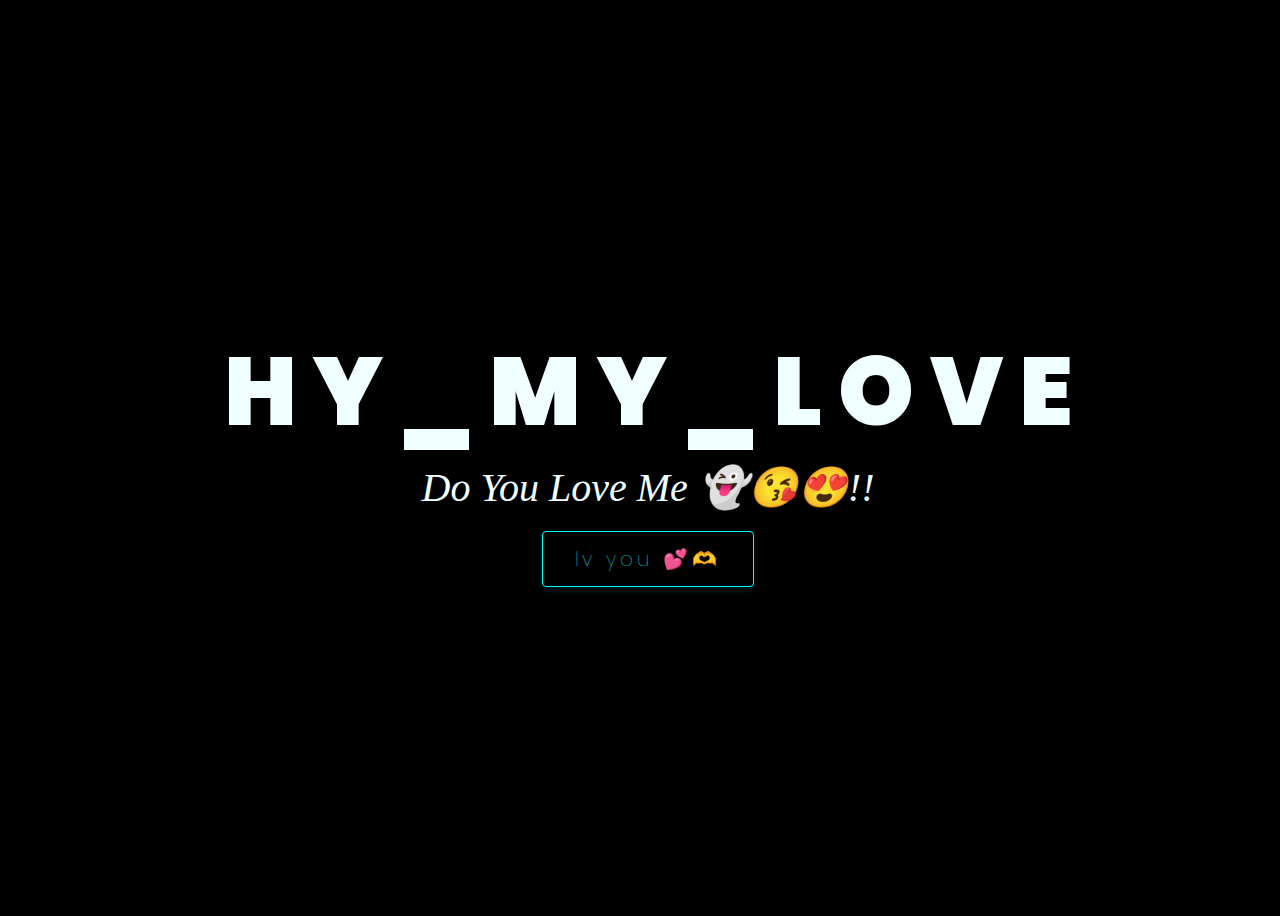
<file: index.html>
<!DOCTYPE html>
<html lang="en">
<head>
    <meta charset="UTF-8">

    <link rel="stylesheet" href=".idea/css/style.css">
    <link rel="icon" href=".idea/img/flowers.png" type="image/x-icon">
    <title>Flowers</title>
</head>
<body>
    <div class="greetings">
        <span>H</span>
        <span>Y</span>
        <span>_</span>
        <span>M</span>
        <span>Y</span>
        <span>_</span>
        <span>L</span>
        <span>O</span>
        <span>V</span>
        <span>E</span>
    </div>
    <div class="description">
        <span style="font-size: 40px; font-family: 'Arial Black'; font-style: italic">Do You Love Me 👻😘😍!!</span>
    </div>
    <div class="button">
            <a href=".idea/scss/flower.html" class="herobtn"> lv you 💕🫶</a>

    </div>
</body>
</html>
</file>
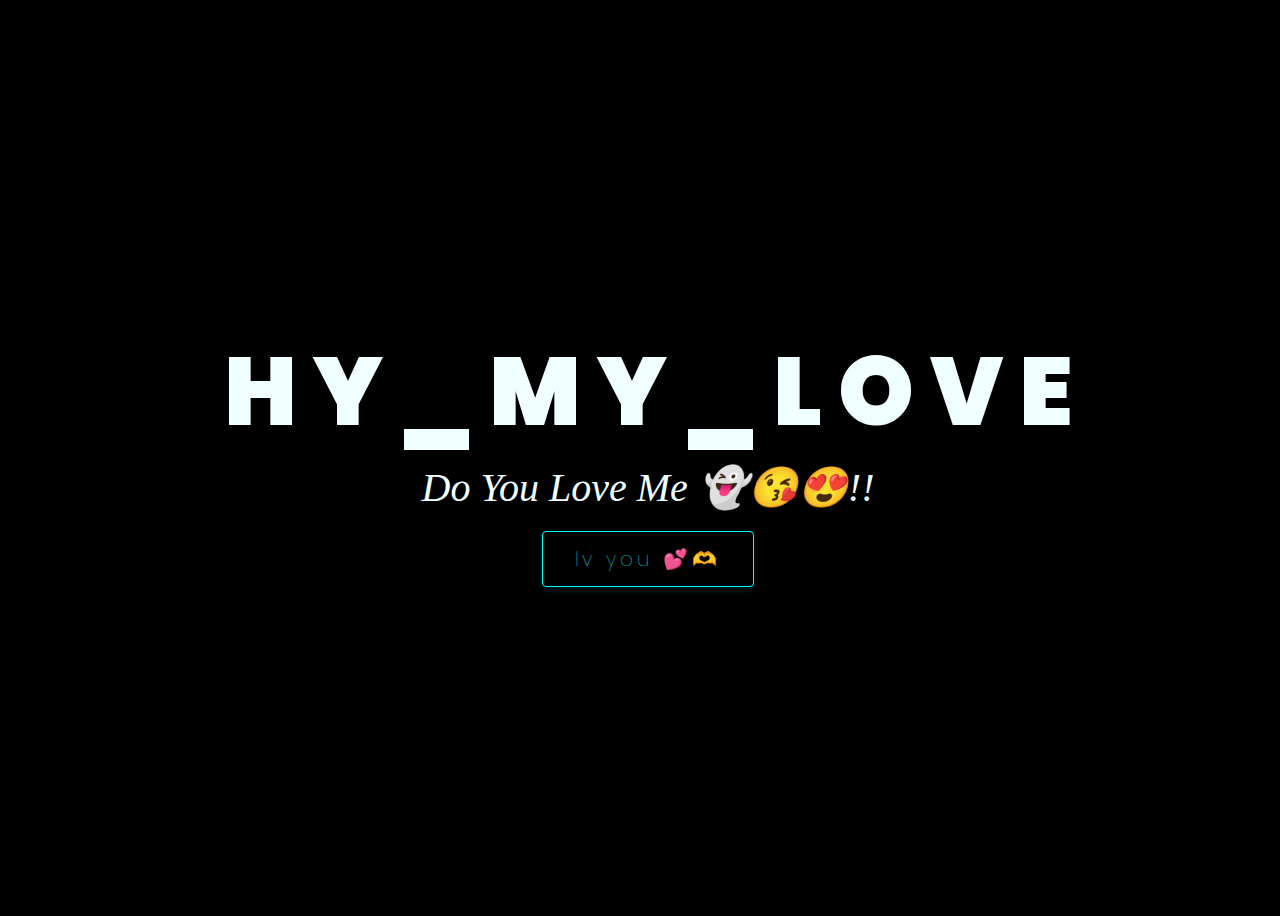
<file: .idea/index.html>
<!DOCTYPE html>
<html lang="en">
<head>
    <meta charset="UTF-8">

    <link rel="stylesheet" href="css/style.css">
    <link rel="icon" href="img/flowers.png" type="image/x-icon">
    <title>Flowers</title>
</head>
<body>
    <div class="greetings">
        <span>H</span>
        <span>Y</span>
        <span>_</span>
        <span>M</span>
        <span>Y</span>
        <span>_</span>
        <span>L</span>
        <span>O</span>
        <span>V</span>
        <span>E</span>
    </div>
    <div class="description">
        <span style="font-size: 40px; font-family: 'Arial Black'; font-style: italic">Do You Love Me 👻😘😍!!</span>
    </div>
    <div class="button">
            <a href="../.idea/scss/flower.html" class="herobtn"> lv you 💕🫶</a>

    </div>
</body>
</html>
</file>
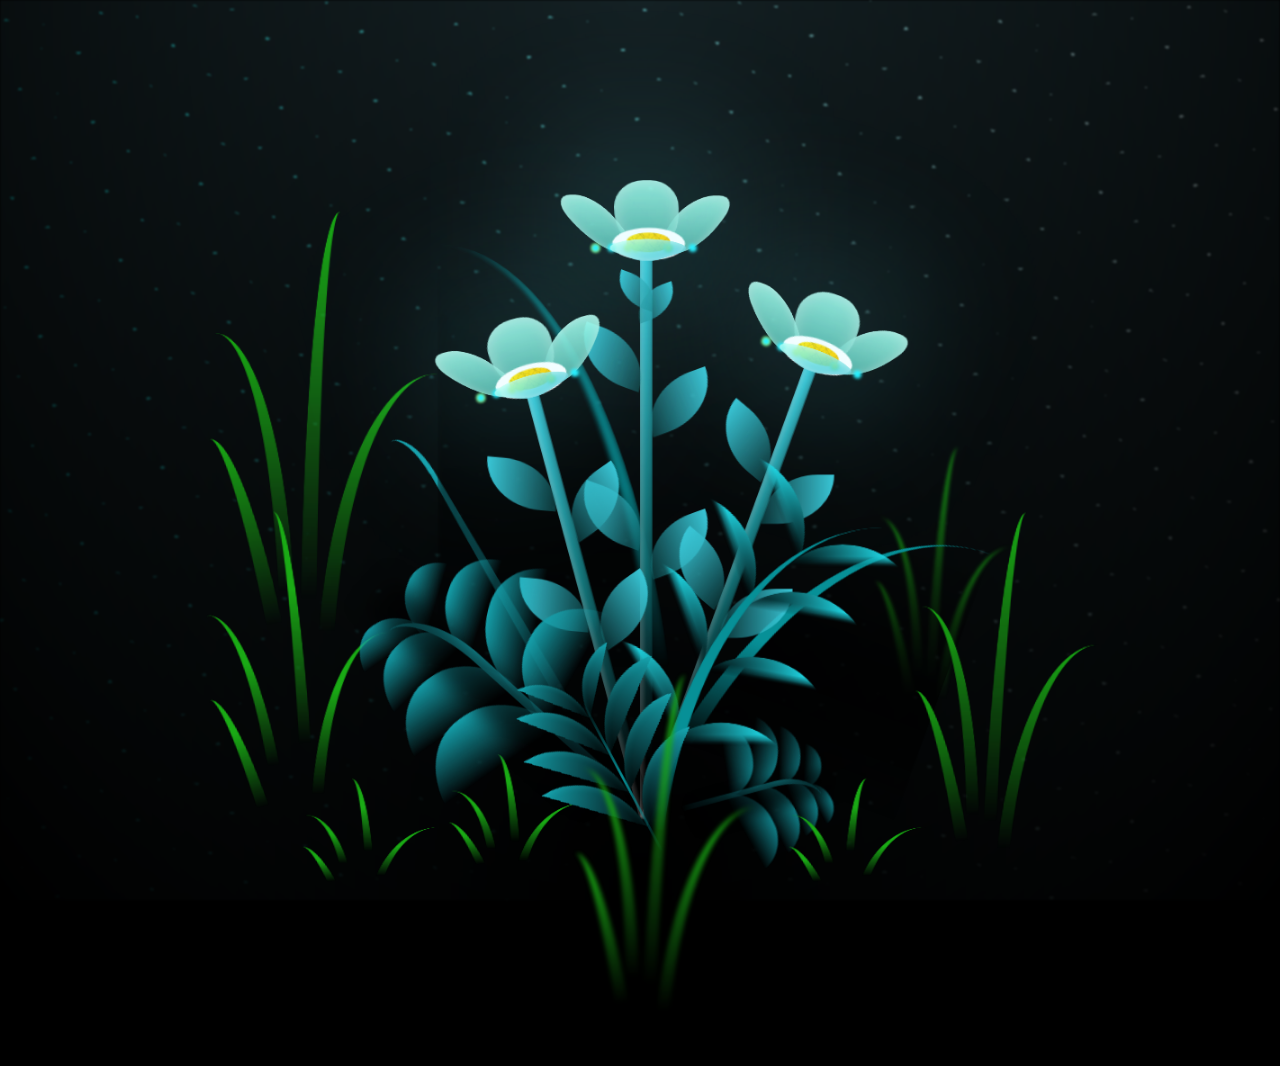
<file: .idea/flower.html>
<!DOCTYPE html>
<html lang="en">
<head>
    <meta charset="UTF-8">
    <meta http-equiv="X-UA-Compatible" content="IE=edge">
    <meta name="viewport" content="width=device-width, initial-scale=1.0">
    <link rel="stylesheet" href="css/main.css">
    <link rel="icon" href="img/flowers.png" type="image/x-icon">
    <title>flowers</title>
</head>
<body class="container">
  <!-- Pembuat code: https://codepen.io/mdusmanansari/pen/BamepLe -->
    <div class="night"></div>
    <div class="flowers">
      <div class="flower flower--1">
        <div class="flower__leafs flower__leafs--1">
          <div class="flower__leaf flower__leaf--1"></div>
          <div class="flower__leaf flower__leaf--2"></div>
          <div class="flower__leaf flower__leaf--3"></div>
          <div class="flower__leaf flower__leaf--4"></div>
          <div class="flower__white-circle"></div>
  
          <div class="flower__light flower__light--1"></div>
          <div class="flower__light flower__light--2"></div>
          <div class="flower__light flower__light--3"></div>
          <div class="flower__light flower__light--4"></div>
          <div class="flower__light flower__light--5"></div>
          <div class="flower__light flower__light--6"></div>
          <div class="flower__light flower__light--7"></div>
          <div class="flower__light flower__light--8"></div>
  
        </div>
        <div class="flower__line">
          <div class="flower__line__leaf flower__line__leaf--1"></div>
          <div class="flower__line__leaf flower__line__leaf--2"></div>
          <div class="flower__line__leaf flower__line__leaf--3"></div>
          <div class="flower__line__leaf flower__line__leaf--4"></div>
          <div class="flower__line__leaf flower__line__leaf--5"></div>
          <div class="flower__line__leaf flower__line__leaf--6"></div>
        </div>
      </div>
  
      <div class="flower flower--2">
        <div class="flower__leafs flower__leafs--2">
          <div class="flower__leaf flower__leaf--1"></div>
          <div class="flower__leaf flower__leaf--2"></div>
          <div class="flower__leaf flower__leaf--3"></div>
          <div class="flower__leaf flower__leaf--4"></div>
          <div class="flower__white-circle"></div>
  
          <div class="flower__light flower__light--1"></div>
          <div class="flower__light flower__light--2"></div>
          <div class="flower__light flower__light--3"></div>
          <div class="flower__light flower__light--4"></div>
          <div class="flower__light flower__light--5"></div>
          <div class="flower__light flower__light--6"></div>
          <div class="flower__light flower__light--7"></div>
          <div class="flower__light flower__light--8"></div>
  
        </div>
        <div class="flower__line">
          <div class="flower__line__leaf flower__line__leaf--1"></div>
          <div class="flower__line__leaf flower__line__leaf--2"></div>
          <div class="flower__line__leaf flower__line__leaf--3"></div>
          <div class="flower__line__leaf flower__line__leaf--4"></div>
        </div>
      </div>
  
      <div class="flower flower--3">
        <div class="flower__leafs flower__leafs--3">
          <div class="flower__leaf flower__leaf--1"></div>
          <div class="flower__leaf flower__leaf--2"></div>
          <div class="flower__leaf flower__leaf--3"></div>
          <div class="flower__leaf flower__leaf--4"></div>
          <div class="flower__white-circle"></div>
  
          <div class="flower__light flower__light--1"></div>
          <div class="flower__light flower__light--2"></div>
          <div class="flower__light flower__light--3"></div>
          <div class="flower__light flower__light--4"></div>
          <div class="flower__light flower__light--5"></div>
          <div class="flower__light flower__light--6"></div>
          <div class="flower__light flower__light--7"></div>
          <div class="flower__light flower__light--8"></div>
  
        </div>
        <div class="flower__line">
          <div class="flower__line__leaf flower__line__leaf--1"></div>
          <div class="flower__line__leaf flower__line__leaf--2"></div>
          <div class="flower__line__leaf flower__line__leaf--3"></div>
          <div class="flower__line__leaf flower__line__leaf--4"></div>
        </div>
      </div>
  
      <div class="grow-ans" style="--d:1.2s">
        <div class="flower__g-long">
          <div class="flower__g-long__top"></div>
          <div class="flower__g-long__bottom"></div>
        </div>
      </div>
  
      <div class="growing-grass">
        <div class="flower__grass flower__grass--1">
          <div class="flower__grass--top"></div>
          <div class="flower__grass--bottom"></div>
          <div class="flower__grass__leaf flower__grass__leaf--1"></div>
          <div class="flower__grass__leaf flower__grass__leaf--2"></div>
          <div class="flower__grass__leaf flower__grass__leaf--3"></div>
          <div class="flower__grass__leaf flower__grass__leaf--4"></div>
          <div class="flower__grass__leaf flower__grass__leaf--5"></div>
          <div class="flower__grass__leaf flower__grass__leaf--6"></div>
          <div class="flower__grass__leaf flower__grass__leaf--7"></div>
          <div class="flower__grass__leaf flower__grass__leaf--8"></div>
          <div class="flower__grass__overlay"></div>
        </div>
      </div>
  
      <div class="growing-grass">
        <div class="flower__grass flower__grass--2">
          <div class="flower__grass--top"></div>
          <div class="flower__grass--bottom"></div>
          <div class="flower__grass__leaf flower__grass__leaf--1"></div>
          <div class="flower__grass__leaf flower__grass__leaf--2"></div>
          <div class="flower__grass__leaf flower__grass__leaf--3"></div>
          <div class="flower__grass__leaf flower__grass__leaf--4"></div>
          <div class="flower__grass__leaf flower__grass__leaf--5"></div>
          <div class="flower__grass__leaf flower__grass__leaf--6"></div>
          <div class="flower__grass__leaf flower__grass__leaf--7"></div>
          <div class="flower__grass__leaf flower__grass__leaf--8"></div>
          <div class="flower__grass__overlay"></div>
        </div>
      </div>
  
      <div class="grow-ans" style="--d:2.4s">
        <div class="flower__g-right flower__g-right--1">
          <div class="leaf"></div>
        </div>
      </div>
  
      <div class="grow-ans" style="--d:2.8s">
        <div class="flower__g-right flower__g-right--2">
          <div class="leaf"></div>
        </div>
      </div>
  
      <div class="grow-ans" style="--d:2.8s">
        <div class="flower__g-front">
          <div class="flower__g-front__leaf-wrapper flower__g-front__leaf-wrapper--1">
            <div class="flower__g-front__leaf"></div>
          </div>
          <div class="flower__g-front__leaf-wrapper flower__g-front__leaf-wrapper--2">
            <div class="flower__g-front__leaf"></div>
          </div>
          <div class="flower__g-front__leaf-wrapper flower__g-front__leaf-wrapper--3">
            <div class="flower__g-front__leaf"></div>
          </div>
          <div class="flower__g-front__leaf-wrapper flower__g-front__leaf-wrapper--4">
            <div class="flower__g-front__leaf"></div>
          </div>
          <div class="flower__g-front__leaf-wrapper flower__g-front__leaf-wrapper--5">
            <div class="flower__g-front__leaf"></div>
          </div>
          <div class="flower__g-front__leaf-wrapper flower__g-front__leaf-wrapper--6">
            <div class="flower__g-front__leaf"></div>
          </div>
          <div class="flower__g-front__leaf-wrapper flower__g-front__leaf-wrapper--7">
            <div class="flower__g-front__leaf"></div>
          </div>
          <div class="flower__g-front__leaf-wrapper flower__g-front__leaf-wrapper--8">
            <div class="flower__g-front__leaf"></div>
          </div>
          <div class="flower__g-front__line"></div>
        </div>
      </div>
  
      <div class="grow-ans" style="--d:3.2s">
        <div class="flower__g-fr">
          <div class="leaf"></div>
          <div class="flower__g-fr__leaf flower__g-fr__leaf--1"></div>
          <div class="flower__g-fr__leaf flower__g-fr__leaf--2"></div>
          <div class="flower__g-fr__leaf flower__g-fr__leaf--3"></div>
          <div class="flower__g-fr__leaf flower__g-fr__leaf--4"></div>
          <div class="flower__g-fr__leaf flower__g-fr__leaf--5"></div>
          <div class="flower__g-fr__leaf flower__g-fr__leaf--6"></div>
          <div class="flower__g-fr__leaf flower__g-fr__leaf--7"></div>
          <div class="flower__g-fr__leaf flower__g-fr__leaf--8"></div>
        </div>
      </div>
  
      <div class="long-g long-g--0">
        <div class="grow-ans" style="--d:3s">
          <div class="leaf leaf--0"></div>
        </div>
        <div class="grow-ans" style="--d:2.2s">
          <div class="leaf leaf--1"></div>
        </div>
        <div class="grow-ans" style="--d:3.4s">
          <div class="leaf leaf--2"></div>
        </div>
        <div class="grow-ans" style="--d:3.6s">
          <div class="leaf leaf--3"></div>
        </div>
      </div>
  
      <div class="long-g long-g--1">
        <div class="grow-ans" style="--d:3.6s">
          <div class="leaf leaf--0"></div>
        </div>
        <div class="grow-ans" style="--d:3.8s">
          <div class="leaf leaf--1"></div>
        </div>
        <div class="grow-ans" style="--d:4s">
          <div class="leaf leaf--2"></div>
        </div>
        <div class="grow-ans" style="--d:4.2s">
          <div class="leaf leaf--3"></div>
        </div>
      </div>
  
      <div class="long-g long-g--2">
        <div class="grow-ans" style="--d:4s">
          <div class="leaf leaf--0"></div>
        </div>
        <div class="grow-ans" style="--d:4.2s">
          <div class="leaf leaf--1"></div>
        </div>
        <div class="grow-ans" style="--d:4.4s">
          <div class="leaf leaf--2"></div>
        </div>
        <div class="grow-ans" style="--d:4.6s">
          <div class="leaf leaf--3"></div>
        </div>
      </div>
  
      <div class="long-g long-g--3">
        <div class="grow-ans" style="--d:4s">
          <div class="leaf leaf--0"></div>
        </div>
        <div class="grow-ans" style="--d:4.2s">
          <div class="leaf leaf--1"></div>
        </div>
        <div class="grow-ans" style="--d:3s">
          <div class="leaf leaf--2"></div>
        </div>
        <div class="grow-ans" style="--d:3.6s">
          <div class="leaf leaf--3"></div>
        </div>
      </div>
  
      <div class="long-g long-g--4">
        <div class="grow-ans" style="--d:4s">
          <div class="leaf leaf--0"></div>
        </div>
        <div class="grow-ans" style="--d:4.2s">
          <div class="leaf leaf--1"></div>
        </div>
        <div class="grow-ans" style="--d:3s">
          <div class="leaf leaf--2"></div>
        </div>
        <div class="grow-ans" style="--d:3.6s">
          <div class="leaf leaf--3"></div>
        </div>
      </div>
  
      <div class="long-g long-g--5">
        <div class="grow-ans" style="--d:4s">
          <div class="leaf leaf--0"></div>
        </div>
        <div class="grow-ans" style="--d:4.2s">
          <div class="leaf leaf--1"></div>
        </div>
        <div class="grow-ans" style="--d:3s">
          <div class="leaf leaf--2"></div>
        </div>
        <div class="grow-ans" style="--d:3.6s">
          <div class="leaf leaf--3"></div>
        </div>
      </div>
  
      <div class="long-g long-g--6">
        <div class="grow-ans" style="--d:4.2s">
          <div class="leaf leaf--0"></div>
        </div>
        <div class="grow-ans" style="--d:4.4s">
          <div class="leaf leaf--1"></div>
        </div>
        <div class="grow-ans" style="--d:4.6s">
          <div class="leaf leaf--2"></div>
        </div>
        <div class="grow-ans" style="--d:4.8s">
          <div class="leaf leaf--3"></div>
        </div>
      </div>
  
      <div class="long-g long-g--7">
        <div class="grow-ans" style="--d:3s">
          <div class="leaf leaf--0"></div>
        </div>
        <div class="grow-ans" style="--d:3.2s">
          <div class="leaf leaf--1"></div>
        </div>
        <div class="grow-ans" style="--d:3.5s">
          <div class="leaf leaf--2"></div>
        </div>
        <div class="grow-ans" style="--d:3.6s">
          <div class="leaf leaf--3"></div>
        </div>
      </div>
    </div>
    <script src="main.js"></script>
  </body>
</html>
</file>
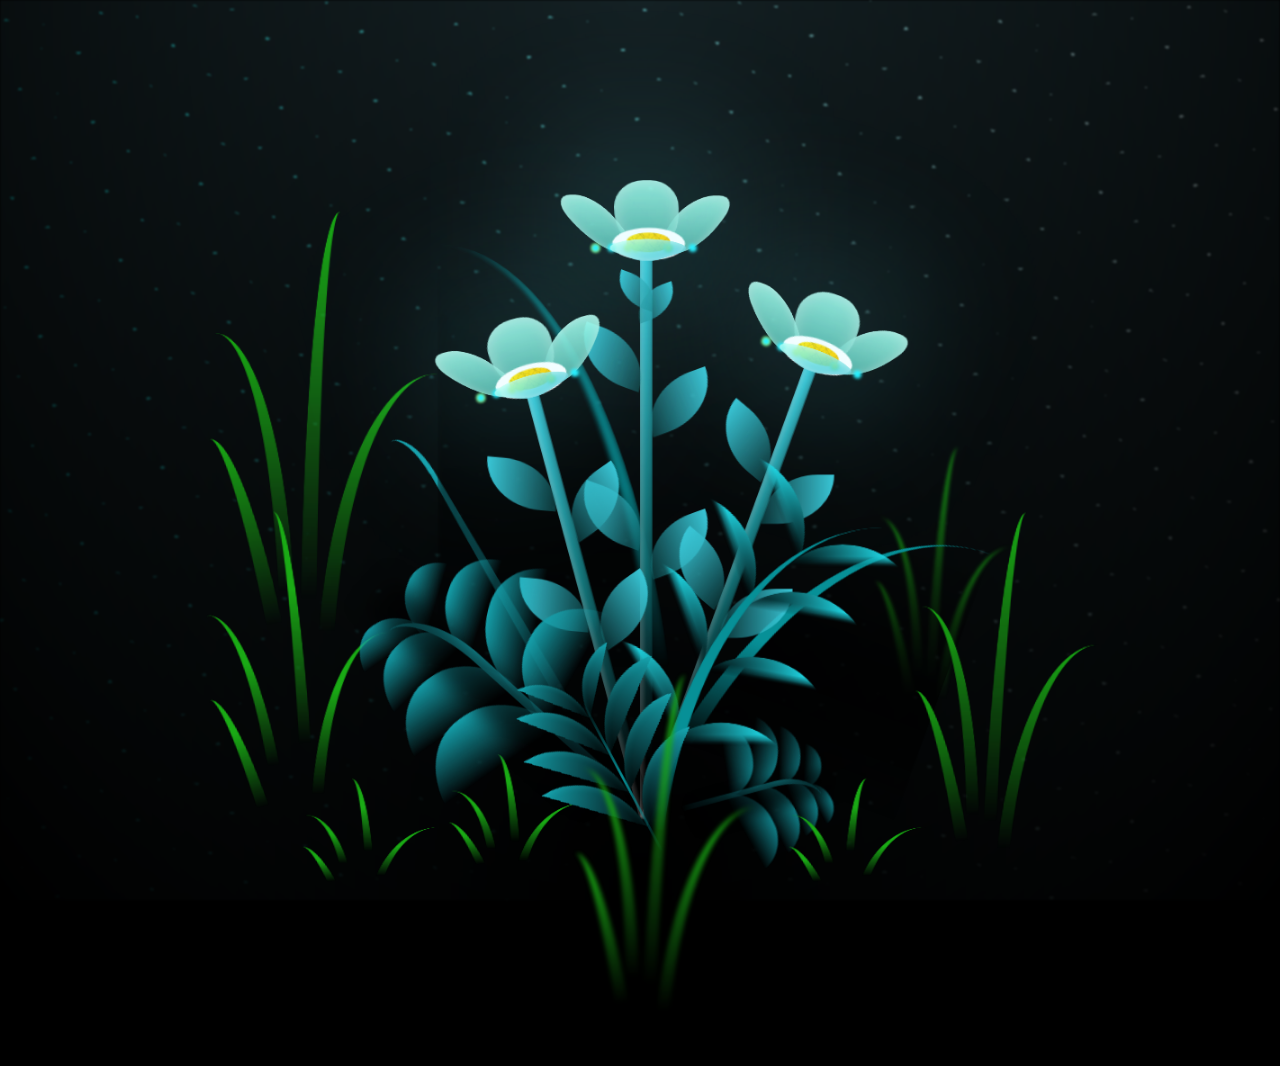
<file: .idea/scss/flower.html>
<!DOCTYPE html>
<html lang="en">
<head>
    <meta charset="UTF-8">
    <meta http-equiv="X-UA-Compatible" content="IE=edge">
    <meta name="viewport" content="width=device-width, initial-scale=1.0">
    <link rel="stylesheet" href="../css/main.css">
    <link rel="icon" href="../img/flowers.png" type="image/x-icon">
    <title>flowers</title>
</head>
<body class="container">
  <!-- Pembuat code: https://codepen.io/mdusmanansari/pen/BamepLe -->
    <div class="night"></div>
    <div class="flowers">
      <div class="flower flower--1">
        <div class="flower__leafs flower__leafs--1">
          <div class="flower__leaf flower__leaf--1"></div>
          <div class="flower__leaf flower__leaf--2"></div>
          <div class="flower__leaf flower__leaf--3"></div>
          <div class="flower__leaf flower__leaf--4"></div>
          <div class="flower__white-circle"></div>
  
          <div class="flower__light flower__light--1"></div>
          <div class="flower__light flower__light--2"></div>
          <div class="flower__light flower__light--3"></div>
          <div class="flower__light flower__light--4"></div>
          <div class="flower__light flower__light--5"></div>
          <div class="flower__light flower__light--6"></div>
          <div class="flower__light flower__light--7"></div>
          <div class="flower__light flower__light--8"></div>
  
        </div>
        <div class="flower__line">
          <div class="flower__line__leaf flower__line__leaf--1"></div>
          <div class="flower__line__leaf flower__line__leaf--2"></div>
          <div class="flower__line__leaf flower__line__leaf--3"></div>
          <div class="flower__line__leaf flower__line__leaf--4"></div>
          <div class="flower__line__leaf flower__line__leaf--5"></div>
          <div class="flower__line__leaf flower__line__leaf--6"></div>
        </div>
      </div>
  
      <div class="flower flower--2">
        <div class="flower__leafs flower__leafs--2">
          <div class="flower__leaf flower__leaf--1"></div>
          <div class="flower__leaf flower__leaf--2"></div>
          <div class="flower__leaf flower__leaf--3"></div>
          <div class="flower__leaf flower__leaf--4"></div>
          <div class="flower__white-circle"></div>
  
          <div class="flower__light flower__light--1"></div>
          <div class="flower__light flower__light--2"></div>
          <div class="flower__light flower__light--3"></div>
          <div class="flower__light flower__light--4"></div>
          <div class="flower__light flower__light--5"></div>
          <div class="flower__light flower__light--6"></div>
          <div class="flower__light flower__light--7"></div>
          <div class="flower__light flower__light--8"></div>
  
        </div>
        <div class="flower__line">
          <div class="flower__line__leaf flower__line__leaf--1"></div>
          <div class="flower__line__leaf flower__line__leaf--2"></div>
          <div class="flower__line__leaf flower__line__leaf--3"></div>
          <div class="flower__line__leaf flower__line__leaf--4"></div>
        </div>
      </div>
  
      <div class="flower flower--3">
        <div class="flower__leafs flower__leafs--3">
          <div class="flower__leaf flower__leaf--1"></div>
          <div class="flower__leaf flower__leaf--2"></div>
          <div class="flower__leaf flower__leaf--3"></div>
          <div class="flower__leaf flower__leaf--4"></div>
          <div class="flower__white-circle"></div>
  
          <div class="flower__light flower__light--1"></div>
          <div class="flower__light flower__light--2"></div>
          <div class="flower__light flower__light--3"></div>
          <div class="flower__light flower__light--4"></div>
          <div class="flower__light flower__light--5"></div>
          <div class="flower__light flower__light--6"></div>
          <div class="flower__light flower__light--7"></div>
          <div class="flower__light flower__light--8"></div>
  
        </div>
        <div class="flower__line">
          <div class="flower__line__leaf flower__line__leaf--1"></div>
          <div class="flower__line__leaf flower__line__leaf--2"></div>
          <div class="flower__line__leaf flower__line__leaf--3"></div>
          <div class="flower__line__leaf flower__line__leaf--4"></div>
        </div>
      </div>
  
      <div class="grow-ans" style="--d:1.2s">
        <div class="flower__g-long">
          <div class="flower__g-long__top"></div>
          <div class="flower__g-long__bottom"></div>
        </div>
      </div>
  
      <div class="growing-grass">
        <div class="flower__grass flower__grass--1">
          <div class="flower__grass--top"></div>
          <div class="flower__grass--bottom"></div>
          <div class="flower__grass__leaf flower__grass__leaf--1"></div>
          <div class="flower__grass__leaf flower__grass__leaf--2"></div>
          <div class="flower__grass__leaf flower__grass__leaf--3"></div>
          <div class="flower__grass__leaf flower__grass__leaf--4"></div>
          <div class="flower__grass__leaf flower__grass__leaf--5"></div>
          <div class="flower__grass__leaf flower__grass__leaf--6"></div>
          <div class="flower__grass__leaf flower__grass__leaf--7"></div>
          <div class="flower__grass__leaf flower__grass__leaf--8"></div>
          <div class="flower__grass__overlay"></div>
        </div>
      </div>
  
      <div class="growing-grass">
        <div class="flower__grass flower__grass--2">
          <div class="flower__grass--top"></div>
          <div class="flower__grass--bottom"></div>
          <div class="flower__grass__leaf flower__grass__leaf--1"></div>
          <div class="flower__grass__leaf flower__grass__leaf--2"></div>
          <div class="flower__grass__leaf flower__grass__leaf--3"></div>
          <div class="flower__grass__leaf flower__grass__leaf--4"></div>
          <div class="flower__grass__leaf flower__grass__leaf--5"></div>
          <div class="flower__grass__leaf flower__grass__leaf--6"></div>
          <div class="flower__grass__leaf flower__grass__leaf--7"></div>
          <div class="flower__grass__leaf flower__grass__leaf--8"></div>
          <div class="flower__grass__overlay"></div>
        </div>
      </div>
  
      <div class="grow-ans" style="--d:2.4s">
        <div class="flower__g-right flower__g-right--1">
          <div class="leaf"></div>
        </div>
      </div>
  
      <div class="grow-ans" style="--d:2.8s">
        <div class="flower__g-right flower__g-right--2">
          <div class="leaf"></div>
        </div>
      </div>
  
      <div class="grow-ans" style="--d:2.8s">
        <div class="flower__g-front">
          <div class="flower__g-front__leaf-wrapper flower__g-front__leaf-wrapper--1">
            <div class="flower__g-front__leaf"></div>
          </div>
          <div class="flower__g-front__leaf-wrapper flower__g-front__leaf-wrapper--2">
            <div class="flower__g-front__leaf"></div>
          </div>
          <div class="flower__g-front__leaf-wrapper flower__g-front__leaf-wrapper--3">
            <div class="flower__g-front__leaf"></div>
          </div>
          <div class="flower__g-front__leaf-wrapper flower__g-front__leaf-wrapper--4">
            <div class="flower__g-front__leaf"></div>
          </div>
          <div class="flower__g-front__leaf-wrapper flower__g-front__leaf-wrapper--5">
            <div class="flower__g-front__leaf"></div>
          </div>
          <div class="flower__g-front__leaf-wrapper flower__g-front__leaf-wrapper--6">
            <div class="flower__g-front__leaf"></div>
          </div>
          <div class="flower__g-front__leaf-wrapper flower__g-front__leaf-wrapper--7">
            <div class="flower__g-front__leaf"></div>
          </div>
          <div class="flower__g-front__leaf-wrapper flower__g-front__leaf-wrapper--8">
            <div class="flower__g-front__leaf"></div>
          </div>
          <div class="flower__g-front__line"></div>
        </div>
      </div>
  
      <div class="grow-ans" style="--d:3.2s">
        <div class="flower__g-fr">
          <div class="leaf"></div>
          <div class="flower__g-fr__leaf flower__g-fr__leaf--1"></div>
          <div class="flower__g-fr__leaf flower__g-fr__leaf--2"></div>
          <div class="flower__g-fr__leaf flower__g-fr__leaf--3"></div>
          <div class="flower__g-fr__leaf flower__g-fr__leaf--4"></div>
          <div class="flower__g-fr__leaf flower__g-fr__leaf--5"></div>
          <div class="flower__g-fr__leaf flower__g-fr__leaf--6"></div>
          <div class="flower__g-fr__leaf flower__g-fr__leaf--7"></div>
          <div class="flower__g-fr__leaf flower__g-fr__leaf--8"></div>
        </div>
      </div>
  
      <div class="long-g long-g--0">
        <div class="grow-ans" style="--d:3s">
          <div class="leaf leaf--0"></div>
        </div>
        <div class="grow-ans" style="--d:2.2s">
          <div class="leaf leaf--1"></div>
        </div>
        <div class="grow-ans" style="--d:3.4s">
          <div class="leaf leaf--2"></div>
        </div>
        <div class="grow-ans" style="--d:3.6s">
          <div class="leaf leaf--3"></div>
        </div>
      </div>
  
      <div class="long-g long-g--1">
        <div class="grow-ans" style="--d:3.6s">
          <div class="leaf leaf--0"></div>
        </div>
        <div class="grow-ans" style="--d:3.8s">
          <div class="leaf leaf--1"></div>
        </div>
        <div class="grow-ans" style="--d:4s">
          <div class="leaf leaf--2"></div>
        </div>
        <div class="grow-ans" style="--d:4.2s">
          <div class="leaf leaf--3"></div>
        </div>
      </div>
  
      <div class="long-g long-g--2">
        <div class="grow-ans" style="--d:4s">
          <div class="leaf leaf--0"></div>
        </div>
        <div class="grow-ans" style="--d:4.2s">
          <div class="leaf leaf--1"></div>
        </div>
        <div class="grow-ans" style="--d:4.4s">
          <div class="leaf leaf--2"></div>
        </div>
        <div class="grow-ans" style="--d:4.6s">
          <div class="leaf leaf--3"></div>
        </div>
      </div>
  
      <div class="long-g long-g--3">
        <div class="grow-ans" style="--d:4s">
          <div class="leaf leaf--0"></div>
        </div>
        <div class="grow-ans" style="--d:4.2s">
          <div class="leaf leaf--1"></div>
        </div>
        <div class="grow-ans" style="--d:3s">
          <div class="leaf leaf--2"></div>
        </div>
        <div class="grow-ans" style="--d:3.6s">
          <div class="leaf leaf--3"></div>
        </div>
      </div>
  
      <div class="long-g long-g--4">
        <div class="grow-ans" style="--d:4s">
          <div class="leaf leaf--0"></div>
        </div>
        <div class="grow-ans" style="--d:4.2s">
          <div class="leaf leaf--1"></div>
        </div>
        <div class="grow-ans" style="--d:3s">
          <div class="leaf leaf--2"></div>
        </div>
        <div class="grow-ans" style="--d:3.6s">
          <div class="leaf leaf--3"></div>
        </div>
      </div>
  
      <div class="long-g long-g--5">
        <div class="grow-ans" style="--d:4s">
          <div class="leaf leaf--0"></div>
        </div>
        <div class="grow-ans" style="--d:4.2s">
          <div class="leaf leaf--1"></div>
        </div>
        <div class="grow-ans" style="--d:3s">
          <div class="leaf leaf--2"></div>
        </div>
        <div class="grow-ans" style="--d:3.6s">
          <div class="leaf leaf--3"></div>
        </div>
      </div>
  
      <div class="long-g long-g--6">
        <div class="grow-ans" style="--d:4.2s">
          <div class="leaf leaf--0"></div>
        </div>
        <div class="grow-ans" style="--d:4.4s">
          <div class="leaf leaf--1"></div>
        </div>
        <div class="grow-ans" style="--d:4.6s">
          <div class="leaf leaf--2"></div>
        </div>
        <div class="grow-ans" style="--d:4.8s">
          <div class="leaf leaf--3"></div>
        </div>
      </div>
  
      <div class="long-g long-g--7">
        <div class="grow-ans" style="--d:3s">
          <div class="leaf leaf--0"></div>
        </div>
        <div class="grow-ans" style="--d:3.2s">
          <div class="leaf leaf--1"></div>
        </div>
        <div class="grow-ans" style="--d:3.5s">
          <div class="leaf leaf--2"></div>
        </div>
        <div class="grow-ans" style="--d:3.6s">
          <div class="leaf leaf--3"></div>
        </div>
      </div>
    </div>
    <script src="../scss/main.js"></script>
  </body>
</html>
</file>
<file: .idea/css/style.css>
@import url('https://fonts.googleapis.com/css2?family=Poppins:ital,wght@0,500;1,900&display=swap');
*{
    font-family: 'Poppins',cursive;
}
body{
    color: azure;
    width: 100%;
    height: 100vh;
    display: flex;
    flex-direction: column;
    align-items: center;
    justify-content: center;
    background-color: black;
}
.greetings {
    font-size: 6rem;
    font-weight: 900;
}

.greetings > span {
    animation: glow 5s ease-in-out infinite;
}

@keyframes glow {
    0%, 100% {
        color: #e35bd8;
        text-shadow: 0 0 12px #dc00ff, 0 0 50px #39c6d6, 0 0 100px #9800bb;
    }
    10%, 90% {
        color: #a16ca6;
        text-shadow: none;
    }
}
.herobtn{
    display: inline-block;
    padding: 12px 32px;
    font-size: 20px;
    letter-spacing: 4px;
    font-weight: lighter;
    color: aqua;
    background-color:transparent;
    border: 1px solid aqua;
    border-radius: 4px;
    text-decoration: none;
    transition: all 0.3s ease;
    box-shadow: 0 4px 6px rgba(0, 255, 255, 0.1);
    margin-bottom: 10px;
}
.herobtn:hover{
    border: 1px solid #00ffa2;
    color: #000000;
    background: #e106e1;
    transform: translateY(-5px);

}

/* Adjusted animation delays for clarity */
.greetings > span:nth-child(1) { animation-delay: 0s; }
.greetings > span:nth-child(2) { animation-delay: 0.2s; }
.greetings > span:nth-child(3) { animation-delay: 0.4s; }
.greetings > span:nth-child(4) { animation-delay: 0.6s; }
.greetings > span:nth-child(5) { animation-delay: 0.8s; }
.greetings > span:nth-child(6) { animation-delay: 1s; }
.greetings > span:nth-child(7) { animation-delay: 1.2s; }
.greetings > span:nth-child(8) { animation-delay: 1.4s; }
.greetings > span:nth-child(9) { animation-delay: 1.6s; }
.greetings > span:nth-child(10) { animation-delay: 1.8s; }

.description{
    font-size: 1.5rem;
    margin-bottom: 20px;
}



@media screen and (max-width:574px){
    .greetings{
        display: block;
        font-size: 3rem;
        font-weight: 500;
        text-align: center;
    }
    .description{
        font-size: 1rem;
    }
    
    .button a{
        font-size: .5rem;
    }
}
</file>
<file: .idea/css/main.css>
*,
*::after,
*::before {
  padding: 0;
  margin: 0;
  box-sizing: border-box;
}

:root {
  --dark-color: #000;
}

body {
  display: flex;
  align-items: flex-end;
  justify-content: center;
  min-height: 100vh;
  background-color: var(--dark-color);
  overflow: hidden;
  perspective: 1000px;
}

.night {
  position: fixed;
  left: 50%;
  top: 0;
  transform: translateX(-50%);
  width: 100%;
  height: 100%;
  filter: blur(0.1vmin);
  background-image: radial-gradient(ellipse at top, transparent 0%, var(--dark-color)), radial-gradient(ellipse at bottom, var(--dark-color), rgba(145, 233, 255, 0.2)), repeating-linear-gradient(220deg, rgb(0, 0, 0) 0px, rgb(0, 0, 0) 19px, transparent 19px, transparent 22px), repeating-linear-gradient(189deg, rgb(0, 0, 0) 0px, rgb(0, 0, 0) 19px, transparent 19px, transparent 22px), repeating-linear-gradient(148deg, rgb(0, 0, 0) 0px, rgb(0, 0, 0) 19px, transparent 19px, transparent 22px), linear-gradient(90deg, rgb(0, 255, 250), rgb(240, 240, 240));
}

.flowers {
  position: relative;
  transform: scale(0.9);
}

.flower {
  position: absolute;
  bottom: 10vmin;
  transform-origin: bottom center;
  z-index: 10;
  --fl-speed: 0.8s;
}
.flower--1 {
  -webkit-animation: moving-flower-1 4s linear infinite;
          animation: moving-flower-1 4s linear infinite;
}
.flower--1 .flower__line {
  height: 70vmin;
  -webkit-animation-delay: 0.3s;
          animation-delay: 0.3s;
}
.flower--1 .flower__line__leaf--1 {
  -webkit-animation: blooming-leaf-right var(--fl-speed) 1.6s backwards;
          animation: blooming-leaf-right var(--fl-speed) 1.6s backwards;
}
.flower--1 .flower__line__leaf--2 {
  -webkit-animation: blooming-leaf-right var(--fl-speed) 1.4s backwards;
          animation: blooming-leaf-right var(--fl-speed) 1.4s backwards;
}
.flower--1 .flower__line__leaf--3 {
  -webkit-animation: blooming-leaf-left var(--fl-speed) 1.2s backwards;
          animation: blooming-leaf-left var(--fl-speed) 1.2s backwards;
}
.flower--1 .flower__line__leaf--4 {
  -webkit-animation: blooming-leaf-left var(--fl-speed) 1s backwards;
          animation: blooming-leaf-left var(--fl-speed) 1s backwards;
}
.flower--1 .flower__line__leaf--5 {
  -webkit-animation: blooming-leaf-right var(--fl-speed) 1.8s backwards;
          animation: blooming-leaf-right var(--fl-speed) 1.8s backwards;
}
.flower--1 .flower__line__leaf--6 {
  -webkit-animation: blooming-leaf-left var(--fl-speed) 2s backwards;
          animation: blooming-leaf-left var(--fl-speed) 2s backwards;
}
.flower--2 {
  left: 50%;
  transform: rotate(20deg);
  -webkit-animation: moving-flower-2 4s linear infinite;
          animation: moving-flower-2 4s linear infinite;
}
.flower--2 .flower__line {
  height: 60vmin;
  -webkit-animation-delay: 0.6s;
          animation-delay: 0.6s;
}
.flower--2 .flower__line__leaf--1 {
  -webkit-animation: blooming-leaf-right var(--fl-speed) 1.9s backwards;
          animation: blooming-leaf-right var(--fl-speed) 1.9s backwards;
}
.flower--2 .flower__line__leaf--2 {
  -webkit-animation: blooming-leaf-right var(--fl-speed) 1.7s backwards;
          animation: blooming-leaf-right var(--fl-speed) 1.7s backwards;
}
.flower--2 .flower__line__leaf--3 {
  -webkit-animation: blooming-leaf-left var(--fl-speed) 1.5s backwards;
          animation: blooming-leaf-left var(--fl-speed) 1.5s backwards;
}
.flower--2 .flower__line__leaf--4 {
  -webkit-animation: blooming-leaf-left var(--fl-speed) 1.3s backwards;
          animation: blooming-leaf-left var(--fl-speed) 1.3s backwards;
}
.flower--3 {
  left: 50%;
  transform: rotate(-15deg);
  -webkit-animation: moving-flower-3 4s linear infinite;
          animation: moving-flower-3 4s linear infinite;
}
.flower--3 .flower__line {
  -webkit-animation-delay: 0.9s;
          animation-delay: 0.9s;
}
.flower--3 .flower__line__leaf--1 {
  -webkit-animation: blooming-leaf-right var(--fl-speed) 2.5s backwards;
          animation: blooming-leaf-right var(--fl-speed) 2.5s backwards;
}
.flower--3 .flower__line__leaf--2 {
  -webkit-animation: blooming-leaf-right var(--fl-speed) 2.3s backwards;
          animation: blooming-leaf-right var(--fl-speed) 2.3s backwards;
}
.flower--3 .flower__line__leaf--3 {
  -webkit-animation: blooming-leaf-left var(--fl-speed) 2.1s backwards;
          animation: blooming-leaf-left var(--fl-speed) 2.1s backwards;
}
.flower--3 .flower__line__leaf--4 {
  -webkit-animation: blooming-leaf-left var(--fl-speed) 1.9s backwards;
          animation: blooming-leaf-left var(--fl-speed) 1.9s backwards;
}
.flower__leafs {
  position: relative;
  -webkit-animation: blooming-flower 2s backwards;
          animation: blooming-flower 2s backwards;
}
.flower__leafs--1 {
  -webkit-animation-delay: 1.1s;
          animation-delay: 1.1s;
}
.flower__leafs--2 {
  -webkit-animation-delay: 1.4s;
          animation-delay: 1.4s;
}
.flower__leafs--3 {
  -webkit-animation-delay: 1.7s;
          animation-delay: 1.7s;
}
.flower__leafs::after {
  content: "";
  position: absolute;
  left: 0;
  top: 0;
  transform: translate(-50%, -100%);
  width: 8vmin;
  height: 8vmin;
  background-color: #6bf0ff;
  filter: blur(10vmin);
}
.flower__leaf {
  position: absolute;
  bottom: 0;
  left: 50%;
  width: 8vmin;
  height: 11vmin;
  border-radius: 51% 49% 47% 53%/44% 45% 55% 69%;
  background-color: #a7ffee;
  background-image: linear-gradient(to top, #54b8aa, #a7ffee);
  transform-origin: bottom center;
  opacity: 0.9;
  box-shadow: inset 0 0 2vmin rgba(255, 255, 255, 0.5);
}
.flower__leaf--1 {
  transform: translate(-10%, 1%) rotateY(40deg) rotateX(-50deg);
}
.flower__leaf--2 {
  transform: translate(-50%, -4%) rotateX(40deg);
}
.flower__leaf--3 {
  transform: translate(-90%, 0%) rotateY(45deg) rotateX(50deg);
}
.flower__leaf--4 {
  width: 8vmin;
  height: 8vmin;
  transform-origin: bottom left;
  border-radius: 4vmin 10vmin 4vmin 4vmin;
  transform: translate(0%, 18%) rotateX(70deg) rotate(-43deg);
  background-image: linear-gradient(to top, #39c6d6, #a7ffee);
  z-index: 1;
  opacity: 0.8;
}
.flower__white-circle {
  position: absolute;
  left: -3.5vmin;
  top: -3vmin;
  width: 9vmin;
  height: 4vmin;
  border-radius: 50%;
  background-color: #fff;
}
.flower__white-circle::after {
  content: "";
  position: absolute;
  left: 50%;
  top: 45%;
  transform: translate(-50%, -50%);
  width: 60%;
  height: 60%;
  border-radius: inherit;
  background-image: repeating-linear-gradient(135deg, rgba(0, 0, 0, 0.03) 0px, rgba(0, 0, 0, 0.03) 1px, transparent 1px, transparent 12px), repeating-linear-gradient(45deg, rgba(0, 0, 0, 0.03) 0px, rgba(0, 0, 0, 0.03) 1px, transparent 1px, transparent 12px), repeating-linear-gradient(67.5deg, rgba(0, 0, 0, 0.03) 0px, rgba(0, 0, 0, 0.03) 1px, transparent 1px, transparent 12px), repeating-linear-gradient(135deg, rgba(0, 0, 0, 0.03) 0px, rgba(0, 0, 0, 0.03) 1px, transparent 1px, transparent 12px), repeating-linear-gradient(45deg, rgba(0, 0, 0, 0.03) 0px, rgba(0, 0, 0, 0.03) 1px, transparent 1px, transparent 12px), repeating-linear-gradient(112.5deg, rgba(0, 0, 0, 0.03) 0px, rgba(0, 0, 0, 0.03) 1px, transparent 1px, transparent 12px), repeating-linear-gradient(112.5deg, rgba(0, 0, 0, 0.03) 0px, rgba(0, 0, 0, 0.03) 1px, transparent 1px, transparent 12px), repeating-linear-gradient(45deg, rgba(0, 0, 0, 0.03) 0px, rgba(0, 0, 0, 0.03) 1px, transparent 1px, transparent 12px), repeating-linear-gradient(22.5deg, rgba(0, 0, 0, 0.03) 0px, rgba(0, 0, 0, 0.03) 1px, transparent 1px, transparent 12px), repeating-linear-gradient(45deg, rgba(0, 0, 0, 0.03) 0px, rgba(0, 0, 0, 0.03) 1px, transparent 1px, transparent 12px), repeating-linear-gradient(22.5deg, rgba(0, 0, 0, 0.03) 0px, rgba(0, 0, 0, 0.03) 1px, transparent 1px, transparent 12px), repeating-linear-gradient(135deg, rgba(0, 0, 0, 0.03) 0px, rgba(0, 0, 0, 0.03) 1px, transparent 1px, transparent 12px), repeating-linear-gradient(157.5deg, rgba(0, 0, 0, 0.03) 0px, rgba(0, 0, 0, 0.03) 1px, transparent 1px, transparent 12px), repeating-linear-gradient(67.5deg, rgba(0, 0, 0, 0.03) 0px, rgba(0, 0, 0, 0.03) 1px, transparent 1px, transparent 12px), repeating-linear-gradient(67.5deg, rgba(0, 0, 0, 0.03) 0px, rgba(0, 0, 0, 0.03) 1px, transparent 1px, transparent 12px), linear-gradient(90deg, rgb(255, 235, 18), rgb(255, 206, 0));
}
.flower__line {
  height: 55vmin;
  width: 1.5vmin;
  background-image: linear-gradient(to left, rgba(0, 0, 0, 0.2), transparent, rgba(255, 255, 255, 0.2)), linear-gradient(to top, transparent 10%, #14757a, #39c6d6);
  box-shadow: inset 0 0 2px rgba(0, 0, 0, 0.5);
  -webkit-animation: grow-flower-tree 4s backwards;
          animation: grow-flower-tree 4s backwards;
}
.flower__line__leaf {
  --w: 7vmin;
  --h: calc(var(--w) + 2vmin);
  position: absolute;
  top: 20%;
  left: 90%;
  width: var(--w);
  height: var(--h);
  border-top-right-radius: var(--h);
  border-bottom-left-radius: var(--h);
  background-image: linear-gradient(to top, rgba(20, 117, 122, 0.4), #39c6d6);
}
.flower__line__leaf--1 {
  transform: rotate(70deg) rotateY(30deg);
}
.flower__line__leaf--2 {
  top: 45%;
  transform: rotate(70deg) rotateY(30deg);
}
.flower__line__leaf--3, .flower__line__leaf--4, .flower__line__leaf--6 {
  border-top-right-radius: 0;
  border-bottom-left-radius: 0;
  border-top-left-radius: var(--h);
  border-bottom-right-radius: var(--h);
  left: -460%;
  top: 12%;
  transform: rotate(-70deg) rotateY(30deg);
}
.flower__line__leaf--4 {
  top: 40%;
}
.flower__line__leaf--5 {
  top: 0;
  transform-origin: left;
  transform: rotate(70deg) rotateY(30deg) scale(0.6);
}
.flower__line__leaf--6 {
  top: -2%;
  left: -450%;
  transform-origin: right;
  transform: rotate(-70deg) rotateY(30deg) scale(0.6);
}
.flower__light {
  position: absolute;
  bottom: 0vmin;
  width: 1vmin;
  height: 1vmin;
  background-color: rgb(255, 251, 0);
  border-radius: 50%;
  filter: blur(0.2vmin);
  -webkit-animation: light-ans 4s linear infinite backwards;
          animation: light-ans 4s linear infinite backwards;
}
.flower__light:nth-child(odd) {
  background-color: #23f0ff;
}
.flower__light--1 {
  left: -2vmin;
  -webkit-animation-delay: 1s;
          animation-delay: 1s;
}
.flower__light--2 {
  left: 3vmin;
  -webkit-animation-delay: 0.5s;
          animation-delay: 0.5s;
}
.flower__light--3 {
  left: -6vmin;
  -webkit-animation-delay: 0.3s;
          animation-delay: 0.3s;
}
.flower__light--4 {
  left: 6vmin;
  -webkit-animation-delay: 0.9s;
          animation-delay: 0.9s;
}
.flower__light--5 {
  left: -1vmin;
  -webkit-animation-delay: 1.5s;
          animation-delay: 1.5s;
}
.flower__light--6 {
  left: -4vmin;
  -webkit-animation-delay: 3s;
          animation-delay: 3s;
}
.flower__light--7 {
  left: 3vmin;
  -webkit-animation-delay: 2s;
          animation-delay: 2s;
}
.flower__light--8 {
  left: -6vmin;
  -webkit-animation-delay: 3.5s;
          animation-delay: 3.5s;
}
.flower__grass {
  --c: #159faa;
  --line-w: 1.5vmin;
  position: absolute;
  bottom: 12vmin;
  left: -7vmin;
  display: flex;
  flex-direction: column;
  align-items: flex-end;
  z-index: 20;
  transform-origin: bottom center;
  transform: rotate(-48deg) rotateY(40deg);
}
.flower__grass--1 {
  -webkit-animation: moving-grass 2s linear infinite;
          animation: moving-grass 2s linear infinite;
}
.flower__grass--2 {
  left: 2vmin;
  bottom: 10vmin;
  transform: scale(0.5) rotate(75deg) rotateX(10deg) rotateY(-200deg);
  opacity: 0.8;
  z-index: 0;
  -webkit-animation: moving-grass--2 1.5s linear infinite;
          animation: moving-grass--2 1.5s linear infinite;
}
.flower__grass--top {
  width: 7vmin;
  height: 10vmin;
  border-top-right-radius: 100%;
  border-right: var(--line-w) solid var(--c);
  transform-origin: bottom center;
  transform: rotate(-2deg);
}
.flower__grass--bottom {
  margin-top: -2px;
  width: var(--line-w);
  height: 25vmin;
  background-image: linear-gradient(to top, transparent, var(--c));
}
.flower__grass__leaf {
  --size: 10vmin;
  position: absolute;
  width: calc(var(--size) * 2.1);
  height: var(--size);
  border-top-left-radius: var(--size);
  border-top-right-radius: var(--size);
  background-image: linear-gradient(to top, transparent, transparent 30%, var(--c));
  z-index: 100;
}
.flower__grass__leaf--1 {
  top: -6%;
  left: 30%;
  --size: 6vmin;
  transform: rotate(-20deg);
  -webkit-animation: growing-grass-ans--1 2s 2.6s backwards;
          animation: growing-grass-ans--1 2s 2.6s backwards;
}
@-webkit-keyframes growing-grass-ans--1 {
  0% {
    transform-origin: bottom left;
    transform: rotate(-20deg) scale(0);
  }
}
@keyframes growing-grass-ans--1 {
  0% {
    transform-origin: bottom left;
    transform: rotate(-20deg) scale(0);
  }
}
.flower__grass__leaf--2 {
  top: -5%;
  left: -110%;
  --size: 6vmin;
  transform: rotate(10deg);
  -webkit-animation: growing-grass-ans--2 2s 2.4s linear backwards;
          animation: growing-grass-ans--2 2s 2.4s linear backwards;
}
@-webkit-keyframes growing-grass-ans--2 {
  0% {
    transform-origin: bottom right;
    transform: rotate(10deg) scale(0);
  }
}
@keyframes growing-grass-ans--2 {
  0% {
    transform-origin: bottom right;
    transform: rotate(10deg) scale(0);
  }
}
.flower__grass__leaf--3 {
  top: 5%;
  left: 60%;
  --size: 8vmin;
  transform: rotate(-18deg) rotateX(-20deg);
  -webkit-animation: growing-grass-ans--3 2s 2.2s linear backwards;
          animation: growing-grass-ans--3 2s 2.2s linear backwards;
}
@-webkit-keyframes growing-grass-ans--3 {
  0% {
    transform-origin: bottom left;
    transform: rotate(-18deg) rotateX(-20deg) scale(0);
  }
}
@keyframes growing-grass-ans--3 {
  0% {
    transform-origin: bottom left;
    transform: rotate(-18deg) rotateX(-20deg) scale(0);
  }
}
.flower__grass__leaf--4 {
  top: 6%;
  left: -135%;
  --size: 8vmin;
  transform: rotate(2deg);
  -webkit-animation: growing-grass-ans--4 2s 2s linear backwards;
          animation: growing-grass-ans--4 2s 2s linear backwards;
}
@-webkit-keyframes growing-grass-ans--4 {
  0% {
    transform-origin: bottom right;
    transform: rotate(2deg) scale(0);
  }
}
@keyframes growing-grass-ans--4 {
  0% {
    transform-origin: bottom right;
    transform: rotate(2deg) scale(0);
  }
}
.flower__grass__leaf--5 {
  top: 20%;
  left: 60%;
  --size: 10vmin;
  transform: rotate(-24deg) rotateX(-20deg);
  -webkit-animation: growing-grass-ans--5 2s 1.8s linear backwards;
          animation: growing-grass-ans--5 2s 1.8s linear backwards;
}
@-webkit-keyframes growing-grass-ans--5 {
  0% {
    transform-origin: bottom left;
    transform: rotate(-24deg) rotateX(-20deg) scale(0);
  }
}
@keyframes growing-grass-ans--5 {
  0% {
    transform-origin: bottom left;
    transform: rotate(-24deg) rotateX(-20deg) scale(0);
  }
}
.flower__grass__leaf--6 {
  top: 22%;
  left: -180%;
  --size: 10vmin;
  transform: rotate(10deg);
  -webkit-animation: growing-grass-ans--6 2s 1.6s linear backwards;
          animation: growing-grass-ans--6 2s 1.6s linear backwards;
}
@-webkit-keyframes growing-grass-ans--6 {
  0% {
    transform-origin: bottom right;
    transform: rotate(10deg) scale(0);
  }
}
@keyframes growing-grass-ans--6 {
  0% {
    transform-origin: bottom right;
    transform: rotate(10deg) scale(0);
  }
}
.flower__grass__leaf--7 {
  top: 39%;
  left: 70%;
  --size: 10vmin;
  transform: rotate(-10deg);
  -webkit-animation: growing-grass-ans--7 2s 1.4s linear backwards;
          animation: growing-grass-ans--7 2s 1.4s linear backwards;
}
@-webkit-keyframes growing-grass-ans--7 {
  0% {
    transform-origin: bottom left;
    transform: rotate(-10deg) scale(0);
  }
}
@keyframes growing-grass-ans--7 {
  0% {
    transform-origin: bottom left;
    transform: rotate(-10deg) scale(0);
  }
}
.flower__grass__leaf--8 {
  top: 40%;
  left: -215%;
  --size: 11vmin;
  transform: rotate(10deg);
  -webkit-animation: growing-grass-ans--8 2s 1.2s linear backwards;
          animation: growing-grass-ans--8 2s 1.2s linear backwards;
}
@-webkit-keyframes growing-grass-ans--8 {
  0% {
    transform-origin: bottom right;
    transform: rotate(10deg) scale(0);
  }
}
@keyframes growing-grass-ans--8 {
  0% {
    transform-origin: bottom right;
    transform: rotate(10deg) scale(0);
  }
}
.flower__grass__overlay {
  position: absolute;
  top: -10%;
  right: 0%;
  width: 100%;
  height: 100%;
  background-color: rgba(0, 0, 0, 0.6);
  filter: blur(1.5vmin);
  z-index: 100;
}
.flower__g-long {
  --w: 2vmin;
  --h: 6vmin;
  --c: #159faa;
  position: absolute;
  bottom: 10vmin;
  left: -3vmin;
  transform-origin: bottom center;
  transform: rotate(-30deg) rotateY(-20deg);
  display: flex;
  flex-direction: column;
  align-items: flex-end;
  -webkit-animation: flower-g-long-ans 3s linear infinite;
          animation: flower-g-long-ans 3s linear infinite;
}
@-webkit-keyframes flower-g-long-ans {
  0%, 100% {
    transform: rotate(-30deg) rotateY(-20deg);
  }
  50% {
    transform: rotate(-32deg) rotateY(-20deg);
  }
}
@keyframes flower-g-long-ans {
  0%, 100% {
    transform: rotate(-30deg) rotateY(-20deg);
  }
  50% {
    transform: rotate(-32deg) rotateY(-20deg);
  }
}
.flower__g-long__top {
  top: calc(var(--h) * -1);
  width: calc(var(--w) + 1vmin);
  height: var(--h);
  border-top-right-radius: 100%;
  border-right: 0.7vmin solid var(--c);
  transform: translate(-0.7vmin, 1vmin);
}
.flower__g-long__bottom {
  width: var(--w);
  height: 50vmin;
  transform-origin: bottom center;
  background-image: linear-gradient(to top, transparent 30%, var(--c));
  box-shadow: inset 0 0 2px rgba(0, 0, 0, 0.5);
  -webkit-clip-path: polygon(35% 0, 65% 1%, 100% 100%, 0% 100%);
          clip-path: polygon(35% 0, 65% 1%, 100% 100%, 0% 100%);
}
.flower__g-right {
  position: absolute;
  bottom: 6vmin;
  left: -2vmin;
  transform-origin: bottom left;
  transform: rotate(20deg);
}
.flower__g-right .leaf {
  width: 30vmin;
  height: 50vmin;
  border-top-left-radius: 100%;
  border-left: 2vmin solid #079097;
  background-image: linear-gradient(to bottom, transparent, var(--dark-color) 60%);
  -webkit-mask-image: linear-gradient(to top, transparent 30%, #079097 60%);
}
.flower__g-right--1 {
  -webkit-animation: flower-g-right-ans 2.5s linear infinite;
          animation: flower-g-right-ans 2.5s linear infinite;
}
.flower__g-right--2 {
  left: 5vmin;
  transform: rotateY(-180deg);
  -webkit-animation: flower-g-right-ans--2 3s linear infinite;
          animation: flower-g-right-ans--2 3s linear infinite;
}
.flower__g-right--2 .leaf {
  height: 75vmin;
  filter: blur(0.3vmin);
  opacity: 0.8;
}
@-webkit-keyframes flower-g-right-ans {
  0%, 100% {
    transform: rotate(20deg);
  }
  50% {
    transform: rotate(24deg) rotateX(-20deg);
  }
}
@keyframes flower-g-right-ans {
  0%, 100% {
    transform: rotate(20deg);
  }
  50% {
    transform: rotate(24deg) rotateX(-20deg);
  }
}
@-webkit-keyframes flower-g-right-ans--2 {
  0%, 100% {
    transform: rotateY(-180deg) rotate(0deg) rotateX(-20deg);
  }
  50% {
    transform: rotateY(-180deg) rotate(6deg) rotateX(-20deg);
  }
}
@keyframes flower-g-right-ans--2 {
  0%, 100% {
    transform: rotateY(-180deg) rotate(0deg) rotateX(-20deg);
  }
  50% {
    transform: rotateY(-180deg) rotate(6deg) rotateX(-20deg);
  }
}
.flower__g-front {
  position: absolute;
  bottom: 6vmin;
  left: 2.5vmin;
  z-index: 100;
  transform-origin: bottom center;
  transform: rotate(-28deg) rotateY(30deg) scale(1.04);
  -webkit-animation: flower__g-front-ans 2s linear infinite;
          animation: flower__g-front-ans 2s linear infinite;
}
@-webkit-keyframes flower__g-front-ans {
  0%, 100% {
    transform: rotate(-28deg) rotateY(30deg) scale(1.04);
  }
  50% {
    transform: rotate(-35deg) rotateY(40deg) scale(1.04);
  }
}
@keyframes flower__g-front-ans {
  0%, 100% {
    transform: rotate(-28deg) rotateY(30deg) scale(1.04);
  }
  50% {
    transform: rotate(-35deg) rotateY(40deg) scale(1.04);
  }
}
.flower__g-front__line {
  width: 0.3vmin;
  height: 20vmin;
  background-image: linear-gradient(to top, transparent, #079097, transparent 100%);
  position: relative;
}
.flower__g-front__leaf-wrapper {
  position: absolute;
  top: 0;
  left: 0;
  transform-origin: bottom left;
  transform: rotate(10deg);
}
.flower__g-front__leaf-wrapper:nth-child(even) {
  left: 0vmin;
  transform: rotateY(-180deg) rotate(5deg);
  -webkit-animation: flower__g-front__leaf-left-ans 1s ease-in backwards;
          animation: flower__g-front__leaf-left-ans 1s ease-in backwards;
}
.flower__g-front__leaf-wrapper:nth-child(odd) {
  -webkit-animation: flower__g-front__leaf-ans 1s ease-in backwards;
          animation: flower__g-front__leaf-ans 1s ease-in backwards;
}
.flower__g-front__leaf-wrapper--1 {
  top: -8vmin;
  transform: scale(0.7);
  -webkit-animation: flower__g-front__leaf-ans 1s 5.5s ease-in backwards !important;
          animation: flower__g-front__leaf-ans 1s 5.5s ease-in backwards !important;
}
.flower__g-front__leaf-wrapper--2 {
  top: -8vmin;
  transform: rotateY(-180deg) scale(0.7) !important;
  -webkit-animation: flower__g-front__leaf-left-ans-2 1s 4.6s ease-in backwards !important;
          animation: flower__g-front__leaf-left-ans-2 1s 4.6s ease-in backwards !important;
}
.flower__g-front__leaf-wrapper--3 {
  top: -3vmin;
  -webkit-animation: flower__g-front__leaf-ans 1s 4.6s ease-in backwards;
          animation: flower__g-front__leaf-ans 1s 4.6s ease-in backwards;
}
.flower__g-front__leaf-wrapper--4 {
  top: -3vmin;
  transform: rotateY(-180deg) scale(0.9) !important;
  -webkit-animation: flower__g-front__leaf-left-ans-2 1s 4.6s ease-in backwards !important;
          animation: flower__g-front__leaf-left-ans-2 1s 4.6s ease-in backwards !important;
}
@-webkit-keyframes flower__g-front__leaf-left-ans-2 {
  0% {
    transform: rotateY(-180deg) scale(0);
  }
}
@keyframes flower__g-front__leaf-left-ans-2 {
  0% {
    transform: rotateY(-180deg) scale(0);
  }
}
.flower__g-front__leaf-wrapper--5, .flower__g-front__leaf-wrapper--6 {
  top: 2vmin;
}
.flower__g-front__leaf-wrapper--7, .flower__g-front__leaf-wrapper--8 {
  top: 6.5vmin;
}
.flower__g-front__leaf-wrapper--2 {
  -webkit-animation-delay: 5.2s !important;
          animation-delay: 5.2s !important;
}
.flower__g-front__leaf-wrapper--3 {
  -webkit-animation-delay: 4.9s !important;
          animation-delay: 4.9s !important;
}
.flower__g-front__leaf-wrapper--5 {
  -webkit-animation-delay: 4.3s !important;
          animation-delay: 4.3s !important;
}
.flower__g-front__leaf-wrapper--6 {
  -webkit-animation-delay: 4.1s !important;
          animation-delay: 4.1s !important;
}
.flower__g-front__leaf-wrapper--7 {
  -webkit-animation-delay: 3.8s !important;
          animation-delay: 3.8s !important;
}
.flower__g-front__leaf-wrapper--8 {
  -webkit-animation-delay: 3.5s !important;
          animation-delay: 3.5s !important;
}
@-webkit-keyframes flower__g-front__leaf-ans {
  0% {
    transform: rotate(10deg) scale(0);
  }
}
@keyframes flower__g-front__leaf-ans {
  0% {
    transform: rotate(10deg) scale(0);
  }
}
@-webkit-keyframes flower__g-front__leaf-left-ans {
  0% {
    transform: rotateY(-180deg) rotate(5deg) scale(0);
  }
}
@keyframes flower__g-front__leaf-left-ans {
  0% {
    transform: rotateY(-180deg) rotate(5deg) scale(0);
  }
}
.flower__g-front__leaf {
  width: 10vmin;
  height: 10vmin;
  border-radius: 100% 0% 0% 100%/100% 100% 0% 0%;
  box-shadow: inset 0 2px 1vmin hsla(184deg, 97%, 58%, 0.2);
  background-image: linear-gradient(to bottom left, transparent, var(--dark-color)), linear-gradient(to bottom right, #159faa 50%, transparent 50%, transparent);
  -webkit-mask-image: linear-gradient(to bottom right, #159faa 50%, transparent 50%, transparent);
  mask-image: linear-gradient(to bottom right, #159faa 50%, transparent 50%, transparent);
}
.flower__g-fr {
  position: absolute;
  bottom: -4vmin;
  left: vmin;
  transform-origin: bottom left;
  z-index: 10;
  -webkit-animation: flower__g-fr-ans 2s linear infinite;
          animation: flower__g-fr-ans 2s linear infinite;
}
@-webkit-keyframes flower__g-fr-ans {
  0%, 100% {
    transform: rotate(2deg);
  }
  50% {
    transform: rotate(4deg);
  }
}
@keyframes flower__g-fr-ans {
  0%, 100% {
    transform: rotate(2deg);
  }
  50% {
    transform: rotate(4deg);
  }
}
.flower__g-fr .leaf {
  width: 30vmin;
  height: 50vmin;
  border-top-left-radius: 100%;
  border-left: 2vmin solid #079097;
  -webkit-mask-image: linear-gradient(to top, transparent 25%, #079097 50%);
  position: relative;
  z-index: 1;
}
.flower__g-fr__leaf {
  position: absolute;
  top: 0;
  left: 0;
  width: 10vmin;
  height: 10vmin;
  border-radius: 100% 0% 0% 100%/100% 100% 0% 0%;
  box-shadow: inset 0 2px 1vmin hsla(184deg, 97%, 58%, 0.2);
  background-image: linear-gradient(to bottom left, transparent, var(--dark-color) 98%), linear-gradient(to bottom right, #23f0ff 45%, transparent 50%, transparent);
  -webkit-mask-image: linear-gradient(135deg, #159faa 40%, transparent 50%, transparent);
}
.flower__g-fr__leaf--1 {
  left: 20vmin;
  transform: rotate(45deg);
  -webkit-animation: flower__g-fr-leaft-ans-1 0.5s 5.2s linear backwards;
          animation: flower__g-fr-leaft-ans-1 0.5s 5.2s linear backwards;
}
@-webkit-keyframes flower__g-fr-leaft-ans-1 {
  0% {
    transform-origin: left;
    transform: rotate(45deg) scale(0);
  }
}
@keyframes flower__g-fr-leaft-ans-1 {
  0% {
    transform-origin: left;
    transform: rotate(45deg) scale(0);
  }
}
.flower__g-fr__leaf--2 {
  left: 12vmin;
  top: -7vmin;
  transform: rotate(25deg) rotateY(-180deg);
  -webkit-animation: flower__g-fr-leaft-ans-6 0.5s 5s linear backwards;
          animation: flower__g-fr-leaft-ans-6 0.5s 5s linear backwards;
}
.flower__g-fr__leaf--3 {
  left: 15vmin;
  top: 6vmin;
  transform: rotate(55deg);
  -webkit-animation: flower__g-fr-leaft-ans-5 0.5s 4.8s linear backwards;
          animation: flower__g-fr-leaft-ans-5 0.5s 4.8s linear backwards;
}
.flower__g-fr__leaf--4 {
  left: 6vmin;
  top: -2vmin;
  transform: rotate(25deg) rotateY(-180deg);
  -webkit-animation: flower__g-fr-leaft-ans-6 0.5s 4.6s linear backwards;
          animation: flower__g-fr-leaft-ans-6 0.5s 4.6s linear backwards;
}
.flower__g-fr__leaf--5 {
  left: 10vmin;
  top: 14vmin;
  transform: rotate(55deg);
  -webkit-animation: flower__g-fr-leaft-ans-5 0.5s 4.4s linear backwards;
          animation: flower__g-fr-leaft-ans-5 0.5s 4.4s linear backwards;
}
@-webkit-keyframes flower__g-fr-leaft-ans-5 {
  0% {
    transform-origin: left;
    transform: rotate(55deg) scale(0);
  }
}
@keyframes flower__g-fr-leaft-ans-5 {
  0% {
    transform-origin: left;
    transform: rotate(55deg) scale(0);
  }
}
.flower__g-fr__leaf--6 {
  left: 0vmin;
  top: 6vmin;
  transform: rotate(25deg) rotateY(-180deg);
  -webkit-animation: flower__g-fr-leaft-ans-6 0.5s 4.2s linear backwards;
          animation: flower__g-fr-leaft-ans-6 0.5s 4.2s linear backwards;
}
@-webkit-keyframes flower__g-fr-leaft-ans-6 {
  0% {
    transform-origin: right;
    transform: rotate(25deg) rotateY(-180deg) scale(0);
  }
}
@keyframes flower__g-fr-leaft-ans-6 {
  0% {
    transform-origin: right;
    transform: rotate(25deg) rotateY(-180deg) scale(0);
  }
}
.flower__g-fr__leaf--7 {
  left: 5vmin;
  top: 22vmin;
  transform: rotate(45deg);
  -webkit-animation: flower__g-fr-leaft-ans-7 0.5s 4s linear backwards;
          animation: flower__g-fr-leaft-ans-7 0.5s 4s linear backwards;
}
@-webkit-keyframes flower__g-fr-leaft-ans-7 {
  0% {
    transform-origin: left;
    transform: rotate(45deg) scale(0);
  }
}
@keyframes flower__g-fr-leaft-ans-7 {
  0% {
    transform-origin: left;
    transform: rotate(45deg) scale(0);
  }
}
.flower__g-fr__leaf--8 {
  left: -4vmin;
  top: 15vmin;
  transform: rotate(15deg) rotateY(-180deg);
  -webkit-animation: flower__g-fr-leaft-ans-8 0.5s 3.8s linear backwards;
          animation: flower__g-fr-leaft-ans-8 0.5s 3.8s linear backwards;
}
@-webkit-keyframes flower__g-fr-leaft-ans-8 {
  0% {
    transform-origin: right;
    transform: rotate(15deg) rotateY(-180deg) scale(0);
  }
}
@keyframes flower__g-fr-leaft-ans-8 {
  0% {
    transform-origin: right;
    transform: rotate(15deg) rotateY(-180deg) scale(0);
  }
}

.long-g {
  position: absolute;
  bottom: 25vmin;
  left: -42vmin;
  transform-origin: bottom left;
}
.long-g--1 {
  bottom: 0vmin;
  transform: scale(0.8) rotate(-5deg);
}
.long-g--1 .leaf {
  -webkit-mask-image: linear-gradient(to top, transparent 40%, #079097 80%) !important;
}
.long-g--1 .leaf--1 {
  --w: 5vmin;
  --h: 60vmin;
  left: -2vmin;
  transform: rotate(3deg) rotateY(-180deg);
}
.long-g--2, .long-g--3 {
  bottom: -3vmin;
  left: -35vmin;
  transform-origin: center;
  transform: scale(0.6) rotateX(60deg);
}
.long-g--2 .leaf, .long-g--3 .leaf {
  -webkit-mask-image: linear-gradient(to top, transparent 50%, #079097 80%) !important;
}
.long-g--2 .leaf--1, .long-g--3 .leaf--1 {
  left: -1vmin;
  transform: rotateY(-180deg);
}
.long-g--3 {
  left: -17vmin;
  bottom: 0vmin;
}
.long-g--3 .leaf {
  -webkit-mask-image: linear-gradient(to top, transparent 40%, #079097 80%) !important;
}
.long-g--4 {
  left: 25vmin;
  bottom: -3vmin;
  transform-origin: center;
  transform: scale(0.6) rotateX(60deg);
}
.long-g--4 .leaf {
  -webkit-mask-image: linear-gradient(to top, transparent 50%, #079097 80%) !important;
}
.long-g--5 {
  left: 42vmin;
  bottom: 0vmin;
  transform: scale(0.8) rotate(2deg);
}
.long-g--6 {
  left: 0vmin;
  bottom: -20vmin;
  z-index: 100;
  filter: blur(0.3vmin);
  transform: scale(0.8) rotate(2deg);
}
.long-g--7 {
  left: 35vmin;
  bottom: 20vmin;
  z-index: -1;
  filter: blur(0.3vmin);
  transform: scale(0.6) rotate(2deg);
  opacity: 0.7;
}
.long-g .leaf {
  --w: 15vmin;
  --h: 40vmin;
  --c: #1aaa15;
  position: absolute;
  bottom: 0;
  width: var(--w);
  height: var(--h);
  border-top-left-radius: 100%;
  border-left: 2vmin solid var(--c);
  -webkit-mask-image: linear-gradient(to top, transparent 20%, var(--dark-color));
  transform-origin: bottom center;
}
.long-g .leaf--0 {
  left: 2vmin;
  -webkit-animation: leaf-ans-1 4s linear infinite;
          animation: leaf-ans-1 4s linear infinite;
}
.long-g .leaf--1 {
  --w: 5vmin;
  --h: 60vmin;
  -webkit-animation: leaf-ans-1 4s linear infinite;
          animation: leaf-ans-1 4s linear infinite;
}
.long-g .leaf--2 {
  --w: 10vmin;
  --h: 40vmin;
  left: -0.5vmin;
  bottom: 5vmin;
  transform-origin: bottom left;
  transform: rotateY(-180deg);
  -webkit-animation: leaf-ans-2 3s linear infinite;
          animation: leaf-ans-2 3s linear infinite;
}
.long-g .leaf--3 {
  --w: 5vmin;
  --h: 30vmin;
  left: -1vmin;
  bottom: 3.2vmin;
  transform-origin: bottom left;
  transform: rotate(-10deg) rotateY(-180deg);
  -webkit-animation: leaf-ans-3 3s linear infinite;
          animation: leaf-ans-3 3s linear infinite;
}

@-webkit-keyframes leaf-ans-1 {
  0%, 100% {
    transform: rotate(-5deg) scale(1);
  }
  50% {
    transform: rotate(5deg) scale(1.1);
  }
}

@keyframes leaf-ans-1 {
  0%, 100% {
    transform: rotate(-5deg) scale(1);
  }
  50% {
    transform: rotate(5deg) scale(1.1);
  }
}
@-webkit-keyframes leaf-ans-2 {
  0%, 100% {
    transform: rotateY(-180deg) rotate(5deg);
  }
  50% {
    transform: rotateY(-180deg) rotate(0deg) scale(1.1);
  }
}
@keyframes leaf-ans-2 {
  0%, 100% {
    transform: rotateY(-180deg) rotate(5deg);
  }
  50% {
    transform: rotateY(-180deg) rotate(0deg) scale(1.1);
  }
}
@-webkit-keyframes leaf-ans-3 {
  0%, 100% {
    transform: rotate(-10deg) rotateY(-180deg);
  }
  50% {
    transform: rotate(-20deg) rotateY(-180deg);
  }
}
@keyframes leaf-ans-3 {
  0%, 100% {
    transform: rotate(-10deg) rotateY(-180deg);
  }
  50% {
    transform: rotate(-20deg) rotateY(-180deg);
  }
}
.grow-ans {
  -webkit-animation: grow-ans 2s var(--d) backwards;
          animation: grow-ans 2s var(--d) backwards;
}

@-webkit-keyframes grow-ans {
  0% {
    transform: scale(0);
    opacity: 0;
  }
}

@keyframes grow-ans {
  0% {
    transform: scale(0);
    opacity: 0;
  }
}
@-webkit-keyframes light-ans {
  0% {
    opacity: 0;
    transform: translateY(0vmin);
  }
  25% {
    opacity: 1;
    transform: translateY(-5vmin) translateX(-2vmin);
  }
  50% {
    opacity: 1;
    transform: translateY(-15vmin) translateX(2vmin);
    filter: blur(0.2vmin);
  }
  75% {
    transform: translateY(-20vmin) translateX(-2vmin);
    filter: blur(0.2vmin);
  }
  100% {
    transform: translateY(-30vmin);
    opacity: 0;
    filter: blur(1vmin);
  }
}
@keyframes light-ans {
  0% {
    opacity: 0;
    transform: translateY(0vmin);
  }
  25% {
    opacity: 1;
    transform: translateY(-5vmin) translateX(-2vmin);
  }
  50% {
    opacity: 1;
    transform: translateY(-15vmin) translateX(2vmin);
    filter: blur(0.2vmin);
  }
  75% {
    transform: translateY(-20vmin) translateX(-2vmin);
    filter: blur(0.2vmin);
  }
  100% {
    transform: translateY(-30vmin);
    opacity: 0;
    filter: blur(1vmin);
  }
}
@-webkit-keyframes moving-flower-1 {
  0%, 100% {
    transform: rotate(2deg);
  }
  50% {
    transform: rotate(-2deg);
  }
}
@keyframes moving-flower-1 {
  0%, 100% {
    transform: rotate(2deg);
  }
  50% {
    transform: rotate(-2deg);
  }
}
@-webkit-keyframes moving-flower-2 {
  0%, 100% {
    transform: rotate(18deg);
  }
  50% {
    transform: rotate(14deg);
  }
}
@keyframes moving-flower-2 {
  0%, 100% {
    transform: rotate(18deg);
  }
  50% {
    transform: rotate(14deg);
  }
}
@-webkit-keyframes moving-flower-3 {
  0%, 100% {
    transform: rotate(-18deg);
  }
  50% {
    transform: rotate(-20deg) rotateY(-10deg);
  }
}
@keyframes moving-flower-3 {
  0%, 100% {
    transform: rotate(-18deg);
  }
  50% {
    transform: rotate(-20deg) rotateY(-10deg);
  }
}
@-webkit-keyframes blooming-leaf-right {
  0% {
    transform-origin: left;
    transform: rotate(70deg) rotateY(30deg) scale(0);
  }
}
@keyframes blooming-leaf-right {
  0% {
    transform-origin: left;
    transform: rotate(70deg) rotateY(30deg) scale(0);
  }
}
@-webkit-keyframes blooming-leaf-left {
  0% {
    transform-origin: right;
    transform: rotate(-70deg) rotateY(30deg) scale(0);
  }
}
@keyframes blooming-leaf-left {
  0% {
    transform-origin: right;
    transform: rotate(-70deg) rotateY(30deg) scale(0);
  }
}
@-webkit-keyframes grow-flower-tree {
  0% {
    height: 0;
    border-radius: 1vmin;
  }
}
@keyframes grow-flower-tree {
  0% {
    height: 0;
    border-radius: 1vmin;
  }
}
@-webkit-keyframes blooming-flower {
  0% {
    transform: scale(0);
  }
}
@keyframes blooming-flower {
  0% {
    transform: scale(0);
  }
}
@-webkit-keyframes moving-grass {
  0%, 100% {
    transform: rotate(-48deg) rotateY(40deg);
  }
  50% {
    transform: rotate(-50deg) rotateY(40deg);
  }
}
@keyframes moving-grass {
  0%, 100% {
    transform: rotate(-48deg) rotateY(40deg);
  }
  50% {
    transform: rotate(-50deg) rotateY(40deg);
  }
}
@-webkit-keyframes moving-grass--2 {
  0%, 100% {
    transform: scale(0.5) rotate(75deg) rotateX(10deg) rotateY(-200deg);
  }
  50% {
    transform: scale(0.5) rotate(79deg) rotateX(10deg) rotateY(-200deg);
  }
}
@keyframes moving-grass--2 {
  0%, 100% {
    transform: scale(0.5) rotate(75deg) rotateX(10deg) rotateY(-200deg);
  }
  50% {
    transform: scale(0.5) rotate(79deg) rotateX(10deg) rotateY(-200deg);
  }
}
.growing-grass {
  -webkit-animation: growing-grass-ans 1s 2s backwards;
          animation: growing-grass-ans 1s 2s backwards;
}

@-webkit-keyframes growing-grass-ans {
  0% {
    transform: scale(0);
  }
}

@keyframes growing-grass-ans {
  0% {
    transform: scale(0);
  }
}
.container * {
  -webkit-animation-play-state: paused !important;
          animation-play-state: paused !important;
}/*# sourceMappingURL=main.css.map */
</file>
